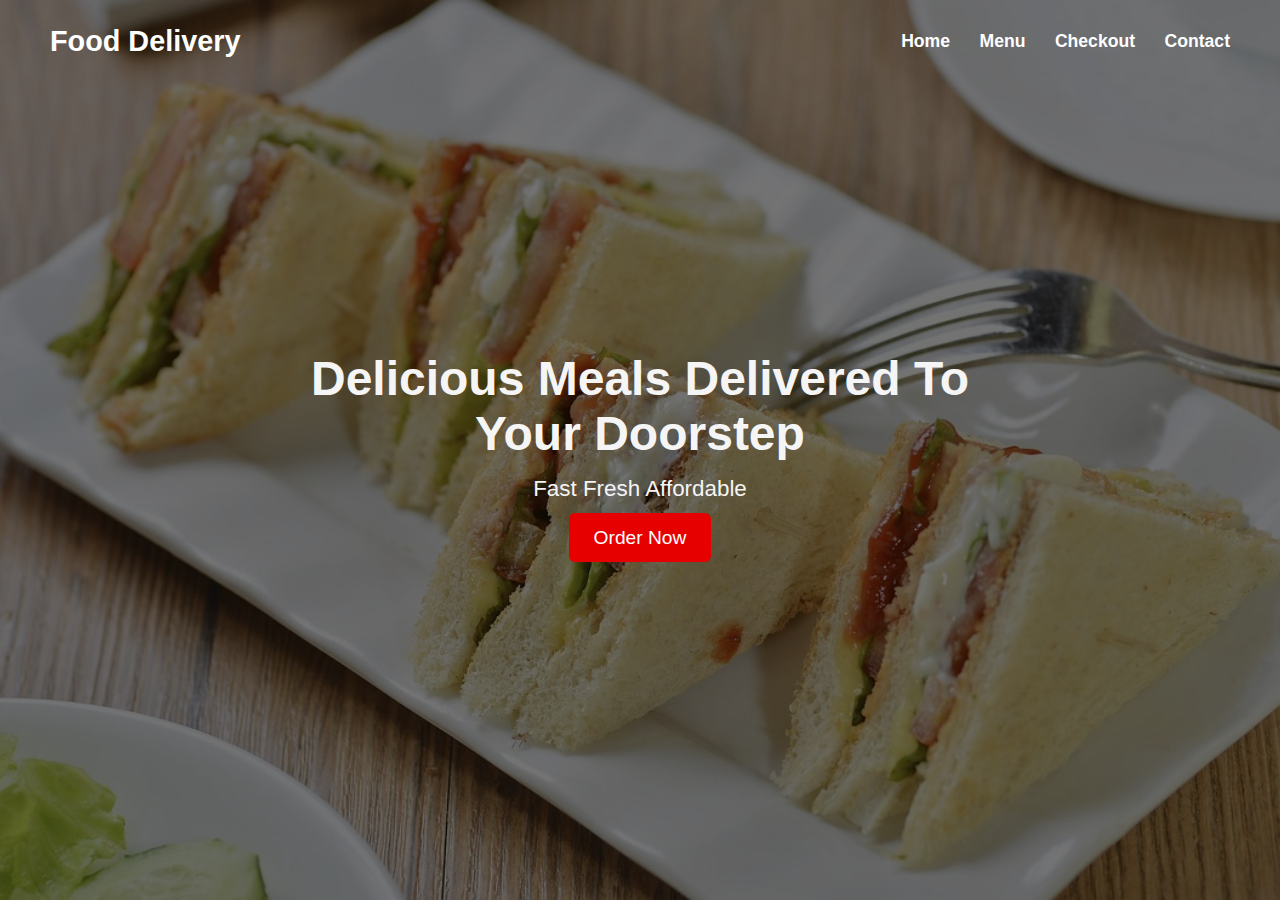
<file: index.html>
<!DOCTYPE html>
<html>
<head>
    <title>Food Delivery | Home</title>
    <link rel="stylesheet" href="style.css">
</head>
<body>

    
    <header>
        <h1 class="logo">Food Delivery</h1>

        <nav>
            <a href="index.html">Home</a>
            <a href="menu.html">Menu</a>
            <a href="checkout.html">Checkout</a>
            <a href="contact.html">Contact</a>
        </nav>
    </header>

    
    <section class="hero">
        <div class="hero-content">
            <h2>Delicious Meals Delivered To Your Doorstep</h2>
            <p>Fast   Fresh   Affordable</p>
            <a class="order-btn" href="menu.html">Order Now</a>
        </div>
    </section>

</body>
</html>
</file>
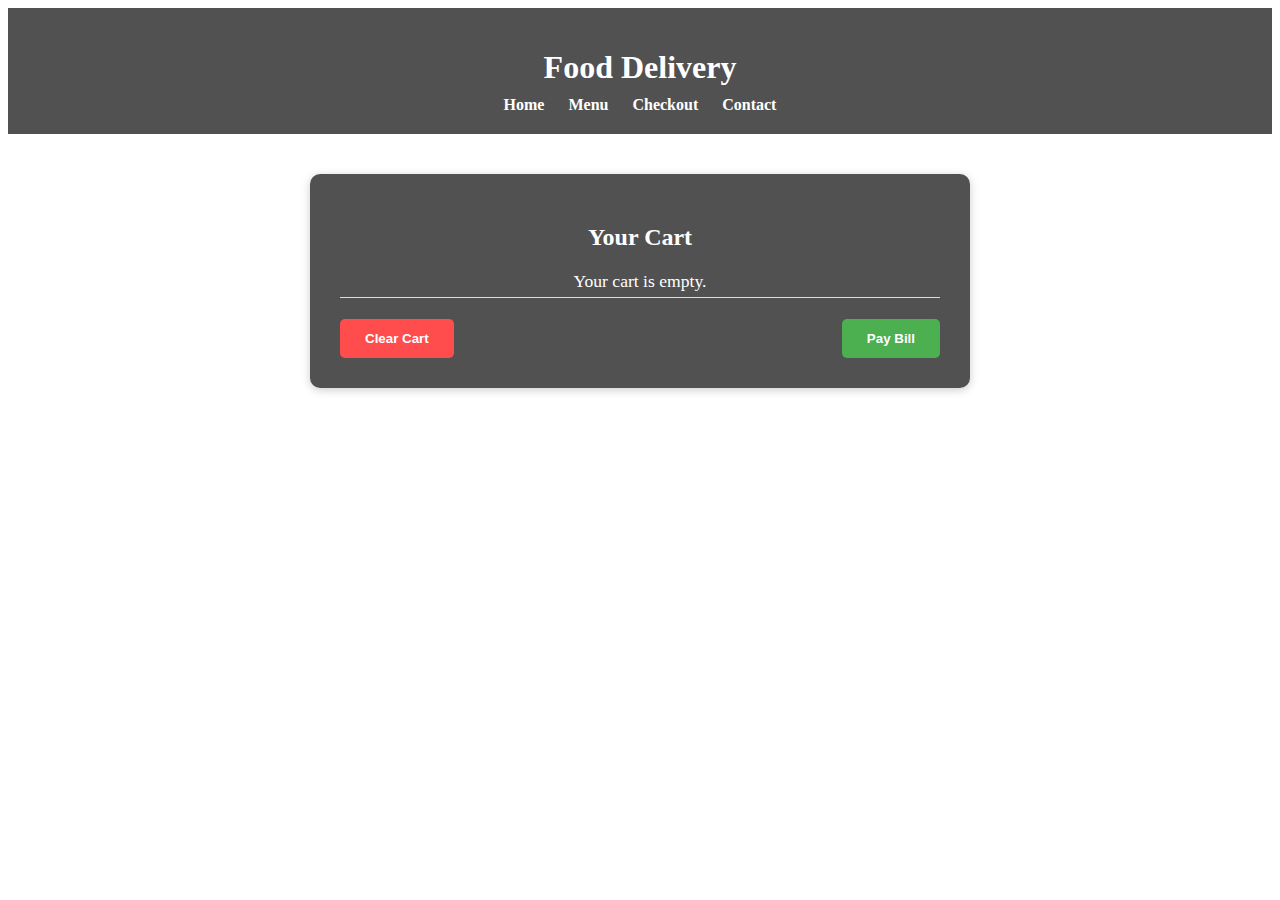
<file: checkout.html>
<!DOCTYPE html>
<html>
<head>
    <title>Food Delivery | Checkout</title>
    <link rel="stylesheet" href="checkout-style.css">
</head>
<body>

<header>
    <h1>Food Delivery</h1>
    <nav>
        <a href="index.html">Home</a>
        <a href="menu.html">Menu</a>
        <a href="checkout.html">Checkout</a>
        <a href="contact.html">Contact</a>
    </nav>
</header>

<section class="checkout">
    <h2>Your Cart</h2>
    <div id="cart-items"></div>
    <h3 id="total"></h3>

 
    <div class="checkout-buttons">
        <button id="clear-cart">Clear Cart</button>
        <button id="pay-bill">Pay Bill</button>
    </div>
</section>

<script>
    function displayCart() {
        let cart = JSON.parse(localStorage.getItem('cart')) || [];
        let cartDiv = document.getElementById('cart-items');
        let totalDiv = document.getElementById('total');
        let totalPrice = 0;

        if(cart.length === 0){
            cartDiv.innerHTML = "<p>Your cart is empty.</p>";
            totalDiv.innerText = "";
        } else {
            cartDiv.innerHTML = "";
            cart.forEach(item => {
                cartDiv.innerHTML += `<p>${item.name} - $${item.price}</p>`;
                totalPrice += item.price;
            });
            totalDiv.innerText = "Total: $" + totalPrice;
        }

        return totalPrice;
    }

    displayCart();

    document.getElementById('clear-cart').addEventListener('click', function() {
        localStorage.removeItem('cart');
        displayCart();
        alert("Cart has been cleared!");
    });

    document.getElementById('pay-bill').addEventListener('click', function() {
        let total = displayCart();
        if(total === 0){
            alert("Your cart is empty!");
        } else {
            
            localStorage.setItem('paidAmount', total);

            
            localStorage.removeItem('cart');
            displayCart();

            window.location.href = "contact.html";
        }
    });
</script>

</body>
</html>
</file>
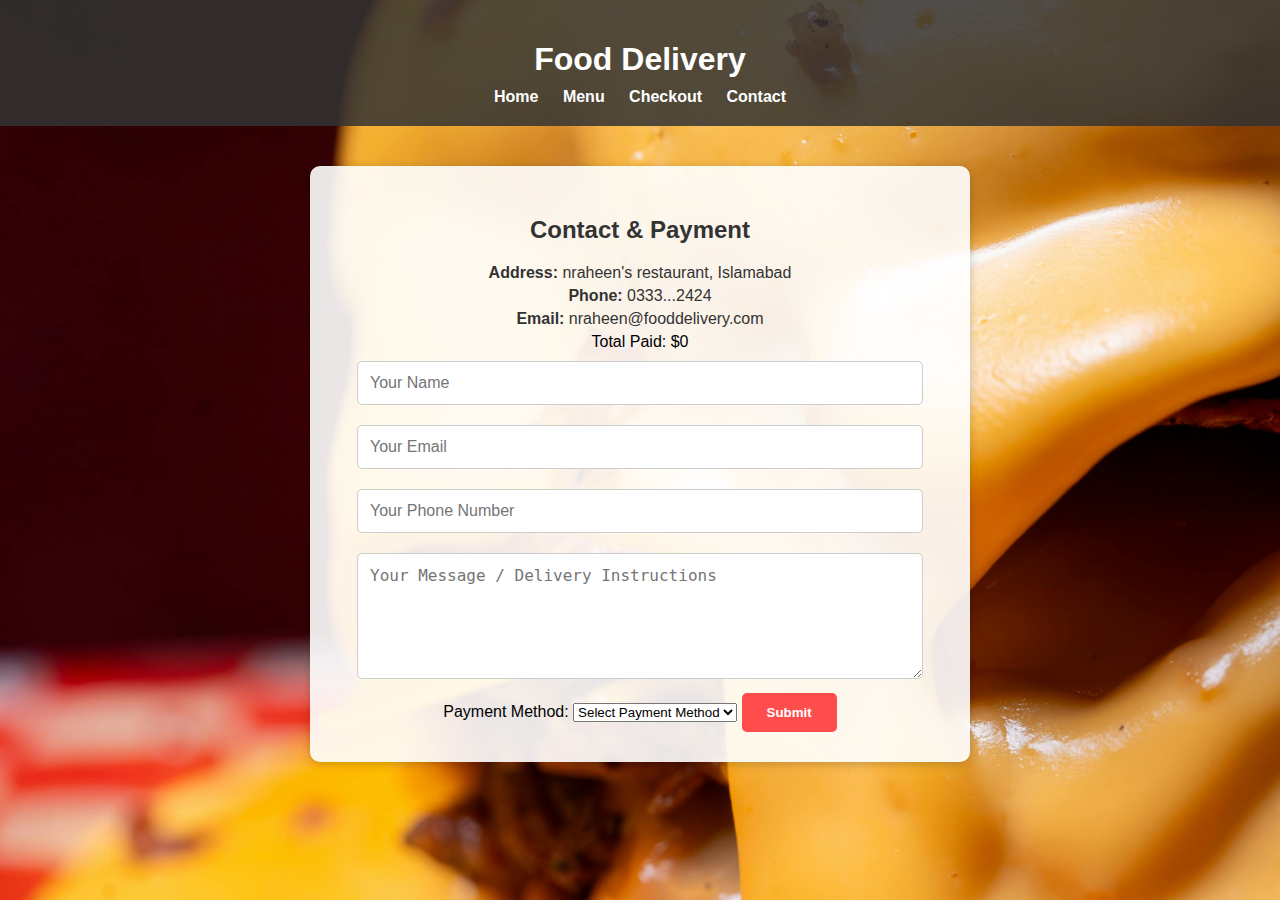
<file: contact.html>
<!DOCTYPE html>
<html>
<head>
    <title>Food Delivery | Contact</title>
    <link rel="stylesheet" href="contact-style.css">
</head>
<body>

<header>
    <h1>Food Delivery</h1>
    <nav>
        <a href="index.html">Home</a>
        <a href="menu.html">Menu</a>
        <a href="checkout.html">Checkout</a>
        <a href="contact.html">Contact</a>
    </nav>
</header>

<section class="contact">
    <h2>Contact & Payment</h2>

    <div class="restaurant-info">
        <p><strong>Address:</strong>  nraheen's restaurant, Islamabad</p>
        <p><strong>Phone:</strong> 0333...2424</p>
        <p><strong>Email:</strong> nraheen@fooddelivery.com</p>
    </div>

    <div id="paid-info"></div>

    <form id="contact-form">
        <input type="text" id="name" placeholder="Your Name" required>
        <input type="email" id="email" placeholder="Your Email" required>
        <input type="text" id="phone" placeholder="Your Phone Number" required>
        <textarea id="message" placeholder="Your Message / Delivery Instructions" required></textarea>


        <label for="payment">Payment Method:</label>
        <select id="payment" required>
            <option value="">Select Payment Method</option>
            <option value="Cash">Cash</option>
            <option value="Credit Card">Credit Card</option>
        </select>

        <button type="submit">Submit</button>
    </form>
</section>

<script>

    window.addEventListener('load', function() {
        const amount = localStorage.getItem('paidAmount') || 0;
        document.getElementById('paid-info').innerText = "Total Paid: $" + amount;
    });

    document.getElementById('contact-form').addEventListener('submit', function(e){
        e.preventDefault(); 
        const name = document.getElementById('name').value;
        const email = document.getElementById('email').value;
        const phone = document.getElementById('phone').value;
        const message = document.getElementById('message').value;
        const paymentMethod = document.getElementById('payment').value;
        const totalPaid = localStorage.getItem('paidAmount') || 0;

        if(paymentMethod === "") {
            alert("Please select a payment method.");
            return;
        }

       
        let submissions = JSON.parse(localStorage.getItem('submissions')) || [];

        
        submissions.push({
            name,
            email,
            phone,
            message,
            paymentMethod,
            totalPaid
        });

       
        localStorage.setItem('submissions', JSON.stringify(submissions));

        
        alert(`Thank you ${name}! Your order of $${totalPaid} via ${paymentMethod} has been submitted.`);

       
        document.getElementById('contact-form').reset();
        localStorage.removeItem('paidAmount');
    });
</script>

</body>
</html>
</file>
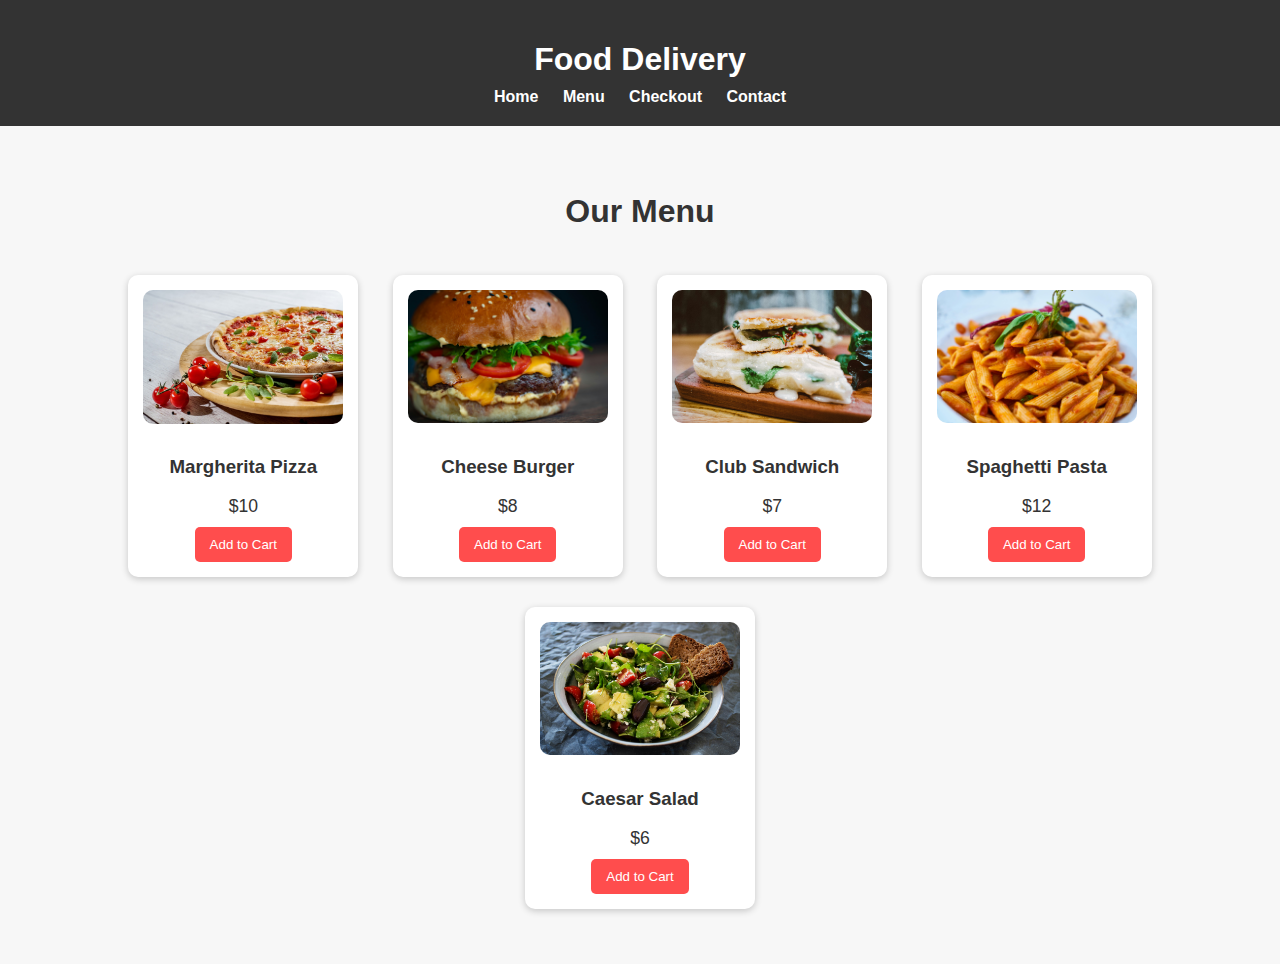
<file: menu.html>
<!DOCTYPE html>
<html>
<head>
    <title>Food Delivery | Menu</title>
    <link rel="stylesheet" href="menu-style.css">
</head>
<body>

   
    <header>
        <h1>Food Delivery</h1>
        <nav>
            <a href="index.html">Home</a>
            <a href="menu.html">Menu</a>
            <a href="checkout.html">Checkout</a>
            <a href="contact.html">Contact</a>
        </nav>
    </header>

 
    <section class="menu">
        <h2>Our Menu</h2>

        <div class="menu-item">
            <img src="pizza.jpg" alt="Pizza">
            <h3>Margherita Pizza</h3>
            <p>$10</p>
            <button onclick="addToCart('Margherita Pizza', 10)">Add to Cart</button>
        </div>

        <div class="menu-item">
            <img src="burger.jpg" alt="Burger">
            <h3>Cheese Burger</h3>
            <p>$8</p>
            <button onclick="addToCart('Cheese Burger', 8)">Add to Cart</button>
        </div>

        <div class="menu-item">
            <img src="sandwich.jpg" alt="Sandwich">
            <h3>Club Sandwich</h3>
            <p>$7</p>
            <button onclick="addToCart('Club Sandwich', 7)">Add to Cart</button>
        </div>

        <div class="menu-item">
            <img src="pasta.jpg" alt="Pasta">
            <h3>Spaghetti Pasta</h3>
            <p>$12</p>
            <button onclick="addToCart('Spaghetti Pasta', 12)">Add to Cart</button>
        </div>

        <div class="menu-item">
            <img src="salad.jpg" alt="Salad">
            <h3>Caesar Salad</h3>
            <p>$6</p>
            <button onclick="addToCart('Caesar Salad', 6)">Add to Cart</button>
        </div>

    </section>

    <script>
        
        function addToCart(name, price) {
           
            let cart = JSON.parse(localStorage.getItem('cart')) || [];

          
            cart.push({name: name, price: price});

          
            localStorage.setItem('cart', JSON.stringify(cart));

         
            alert(name + " has been added to your cart!");
        }
    </script>

</body>
</html>
</file>
<file: style.css>
* {
  margin: 0;
  padding: 0;
  box-sizing: border-box;
  font-family: Arial, Helvetica, sans-serif;
}

body {
  background: #f5f5f5;
  color: #f5f5f5;
}


header {
  position: absolute;
  top: 0;
  left: 0;
  width: 100%;
  padding: 25px 50px;
  display: flex;
  justify-content: space-between;
  align-items: center;
  z-index: 5;
}

header .logo {
  font-size: 1.8rem;
  font-weight: bold;
  color: white;
}

nav a {
  margin-left: 25px;
  color: white;
  text-decoration: none;
  font-weight: bold;
  font-size: 1.1rem;
}

nav a:hover {
  text-decoration: underline;
}


.hero {
  height: 100vh;
  width: 100%;
  background: url('food.jpg') center/cover no-repeat;
 
  display: flex;
  align-items: center;
  justify-content: center;
  text-align: center;
  padding: 20px;
  position: relative;
}

.hero::before {
  content: "";
  position: absolute;
  top: 0;
  left: 0;
  height: 100%;
  width: 100%;
  background: rgba(0,0,0,0.55);
  z-index: 1;
}

.hero-content {
  position: relative;
  z-index: 2;
  max-width: 700px;
}

.hero-content h2 {
  font-size: 3rem;
  margin-bottom: 15px;
}

.hero-content p {
  font-size: 1.4rem;
  margin-bottom: 25px;
}

.order-btn {
  padding: 14px 25px;
  background: #e60000;
  color: white;
  text-decoration: none;
  font-size: 1.2rem;
  border-radius: 6px;
  transition: 0.3s;
}

.order-btn:hover {
  background: #e60000;
}


@media (max-width: 768px) {
  header {
    padding: 15px 25px;
  }

  .hero-content h2 {
    font-size: 2.2rem;
  }

  .hero-content p {
    font-size: 1.1rem;
  }
}
</file>
<file: checkout-style.css>
*/
body {
    margin: 0;
    font-family: Arial, sans-serif;
    background-image: url('checkoutimg.jpg'); 
    background-size: cover;
    background-position: center;
    background-repeat: no-repeat;
}


header {
    padding: 20px;
    background-color: rgba(51, 51, 51, 0.85);
    text-align: center;
}

header h1 {
    color: white;
    margin-bottom: 10px;
}

nav a {
    margin: 0 10px;
    color: white;
    text-decoration: none;
    font-weight: bold;
}

nav a:hover {
    text-decoration: underline;
}


.checkout {
    max-width: 600px;
    margin: 40px auto;
    background-color: rgba(51, 51, 51, 0.85);
    padding: 30px;
    border-radius: 10px;
    box-shadow: 0 2px 10px rgba(0,0,0,0.2);
    text-align: center;
    color: white;
}

.checkout h2 {
    margin-bottom: 20px;
}

#cart-items p {
    font-size: 1.1rem;
    margin: 10px 0;
    border-bottom: 1px solid #ddd;
    padding-bottom: 5px;
    color: white;
}

#total {
    font-size: 1.3rem;
    font-weight: bold;
    margin-top: 20px;
    color: white;
}


.checkout-buttons {
    display: flex;
    justify-content: space-between; 
    margin-top: 20px;
}

#clear-cart {
    padding: 12px 25px;
    background-color: #ff4d4d;
    color: white;
    border: none;
    border-radius: 5px;
    cursor: pointer;
    font-weight: bold;
}

#clear-cart:hover {
    background-color: #e60000;
}

#pay-bill {
    padding: 12px 25px;
    background-color: #4CAF50; 
    color: white;
    border: none;
    border-radius: 5px;
    cursor: pointer;
    font-weight: bold;
}

#pay-bill:hover {
    background-color: #45a049;
}


@media (max-width: 600px) {
    .checkout {
        width: 90%;
        padding: 20px;
    }

    .checkout-buttons {
        flex-direction: column;
        gap: 10px;
    }

    #clear-cart, #pay-bill {
        width: 100%;
    }
}
</file>
<file: contact-style.css>
body {
    margin: 0;
    font-family: Arial, sans-serif;
    background-image: url('deliver.jpg'); 
    background-size: cover;
    background-position: center;
    background-repeat: no-repeat;
}


header {
    padding: 20px;
    background-color: rgba(51, 51, 51, 0.85);
    text-align: center;
}

header h1 {
    color: white;
    margin-bottom: 10px;
}

nav a {
    margin: 0 10px;
    color: white;
    text-decoration: none;
    font-weight: bold;
}

nav a:hover {
    text-decoration: underline;
}


.contact {
    max-width: 600px;
    margin: 40px auto;
    background-color: rgba(255, 255, 255, 0.9);
    padding: 30px;
    border-radius: 10px;
    box-shadow: 0 2px 10px rgba(0,0,0,0.2);
    text-align: center;
}

.contact h2 {
    margin-bottom: 20px;
    color: #333;
}

.restaurant-info p {
    margin: 5px 0;
    color: #333;
}


form input, form textarea {
    width: 90%;
    padding: 12px;
    margin: 10px 0;
    border: 1px solid #ccc;
    border-radius: 5px;
    font-size: 1rem;
}

form textarea {
    resize: vertical;
    height: 100px;
}

form button {
    padding: 12px 25px;
    background-color: #ff4d4d;
    color: white;
    border: none;
    border-radius: 5px;
    cursor: pointer;
    font-weight: bold;
}

form button:hover {
    background-color: #e60000;
}


@media (max-width: 600px) {
    .contact {
        width: 90%;
        padding: 20px;
    }

    form input, form textarea {
        width: 100%;
    }
}
</file>
<file: menu-style.css>
body {
    margin: 0;
    font-family: Arial, sans-serif;
    background-color: #f7f7f7;
}


header {
    padding: 20px;
    background-color: #333;
    text-align: center;
}

header h1 {
    color: white;
    margin-bottom: 10px;
}

nav a {
    margin: 0 10px;
    color: white;
    text-decoration: none;
    font-weight: bold;
}

nav a:hover {
    text-decoration: underline;
}


.menu {
    text-align: center;
    padding: 40px 20px;
    color: #333;
}

.menu h2 {
    font-size: 2rem;
    margin-bottom: 30px;
}


.menu-item {
    display: inline-block;
    width: 200px;
    background-color: white;
    margin: 15px;
    padding: 15px;
    border-radius: 10px;
    box-shadow: 0 2px 7px rgba(0,0,0,0.2);
    vertical-align: top;
}

.menu-item img {
    width: 100%;
    border-radius: 10px;
    margin-bottom: 10px;
}

.menu-item h3 {
    margin-bottom: 5px;
}

.menu-item p {
    font-size: 1.1rem;
    margin-bottom: 10px;
}

.menu-item button {
    padding: 10px 15px;
    background-color: #ff4d4d;
    color: white;
    border: none;
    border-radius: 5px;
    cursor: pointer;
}

.menu-item button:hover {
    background-color: #e60000;
}


@media (max-width: 600px) {
    .menu-item {
        width: 90%;
    }
}
</file>
